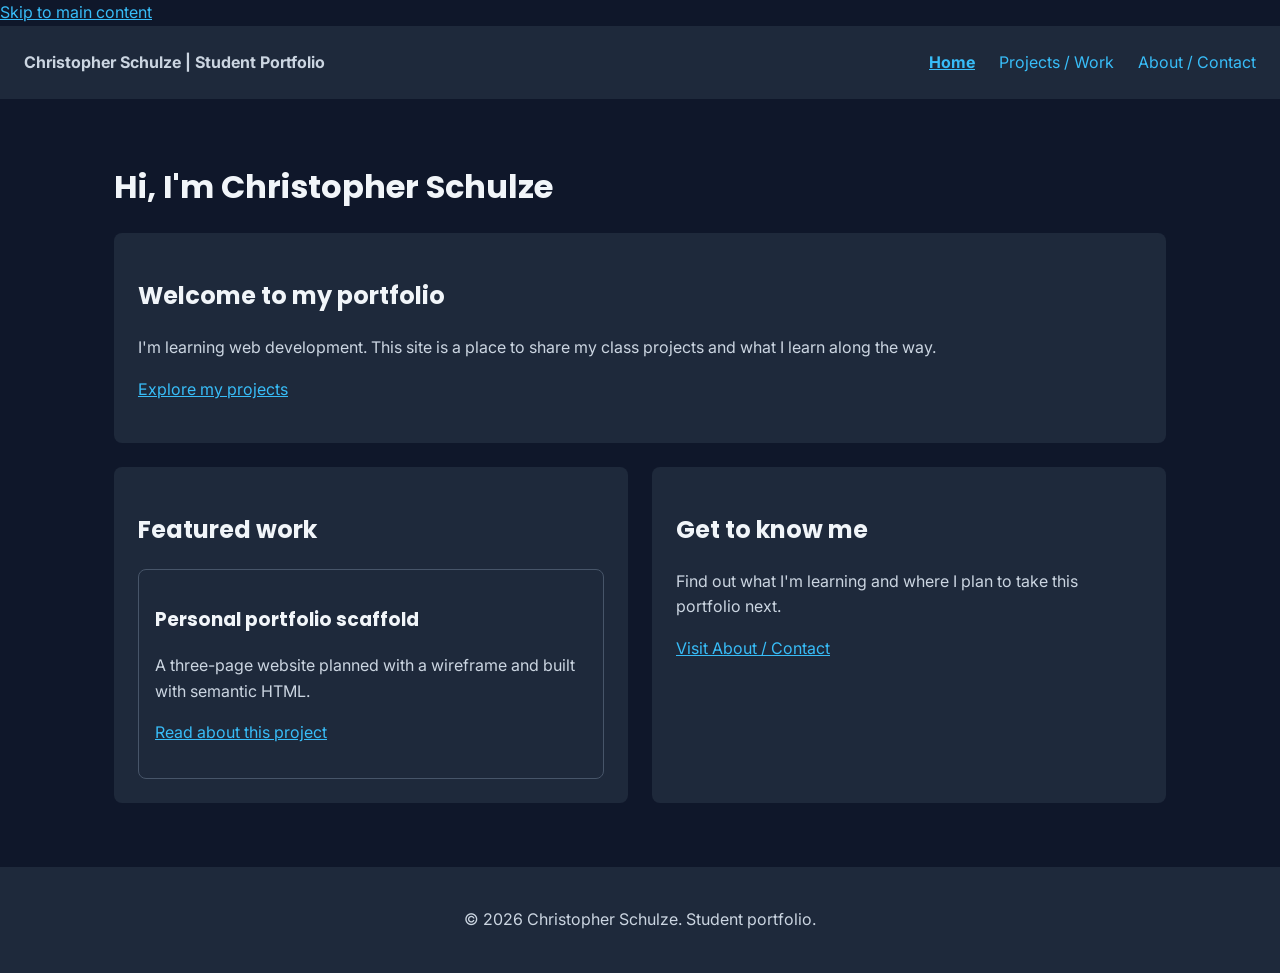
<file: index.html>
<!DOCTYPE html>
<html lang="en">  
<head>
  <meta charset="UTF-8">
  <meta name="viewport" content="width=device-width, initial-scale=1.0">
  <meta name="description" content="Christopher Schulze's student portfolio: home.">
  <title>Home | Christopher Schulze</title>
  <link rel="stylesheet" href="style.css">
</head>
<body>
  <a href="#main-content">Skip to main content</a>
  <header>
    <p>Christopher Schulze | Student Portfolio</p>
    <nav aria-label="Main navigation">
      <ul>
        <li><a href="index.html" aria-current="page">Home</a></li>
        <li><a href="projects.html">Projects / Work</a></li>
        <li><a href="about.html">About / Contact</a></li>
      </ul>
    </nav>
  </header>
  <main id="main-content">
    <h1>Hi, I'm Christopher Schulze</h1>
<section aria-labelledby="welcome-heading">
  <h2 id="welcome-heading">Welcome to my portfolio</h2>
      <p>I'm learning web development. This site is a place to share my class projects and what I learn along the way.</p>
      <p><a href="projects.html">Explore my projects</a></p>
    </section>
    <div class="feature-grid">
<section aria-labelledby="featured-heading">
  <h2 id="featured-heading">Featured work</h2>
      <article>
        <h3>Personal portfolio scaffold</h3>
        <p>A three-page website planned with a wireframe and built with semantic HTML.</p>
        <p><a href="projects.html#portfolio-project">Read about this project</a></p>
      </article>
    </section>
<section aria-labelledby="next-heading">
  <h2 id="next-heading">Get to know me</h2>
      <p>Find out what I'm learning and where I plan to take this portfolio next.</p>
      <p><a href="about.html">Visit About / Contact</a></p>
    </section>
  </div>
  </main>
  <footer>
    <p>&copy; 2026 Christopher Schulze. Student portfolio.</p>
  </footer>
</body>
</html>
</file>
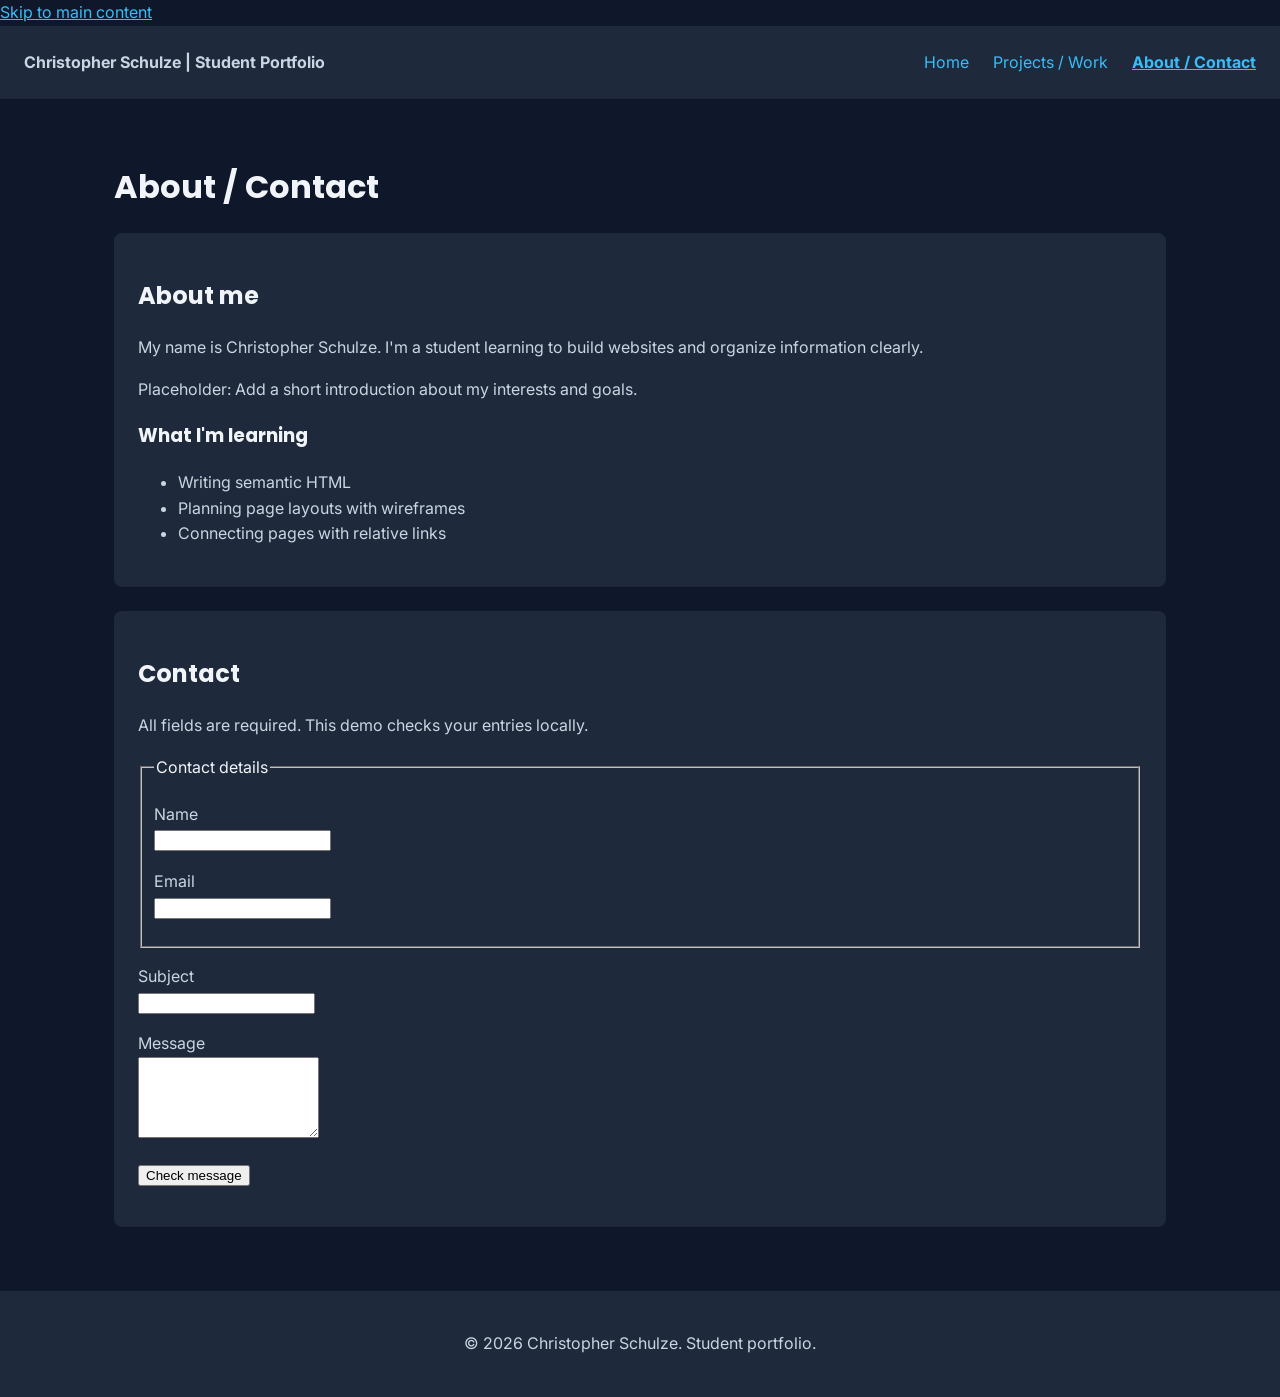
<file: about.html>
<!DOCTYPE html>
<html lang="en">
<head>
  <meta charset="UTF-8">
  <meta name="viewport" content="width=device-width, initial-scale=1.0">
  <meta name="description" content="Christopher Schulze's student portfolio: about / contact.">
  <title>About / Contact | Christopher Schulze</title>
  <link rel="stylesheet" href="style.css">
</head>
<body>
  <a href="#main-content">Skip to main content</a>
  <header>
    <p>Christopher Schulze | Student Portfolio</p>
    <nav aria-label="Main navigation">
      <ul>
        <li><a href="index.html">Home</a></li>
        <li><a href="projects.html">Projects / Work</a></li>
        <li><a href="about.html" aria-current="page">About / Contact</a></li>
      </ul>
    </nav>
  </header>
  <main id="main-content">
    <h1>About / Contact</h1>
    <section aria-labelledby="about-heading">
    <h2 id="about-heading">About me</h2>
      <p>My name is Christopher Schulze. I'm a student learning to build websites and organize information clearly.</p>
      <p>Placeholder: Add a short introduction about my interests and goals.</p>
      <h3>What I'm learning</h3>
      <ul>
        <li>Writing semantic HTML</li>
        <li>Planning page layouts with wireframes</li>
        <li>Connecting pages with relative links</li>
      </ul>
    </section>
    <section aria-labelledby="contact-heading">
      <h2 id="contact-heading">Contact</h2>
<p>All fields are required. This demo checks your entries locally.</p>

<form id="contact-form">
  <fieldset>
    <legend>Contact details</legend>

    <p>
      <label for="contact-name">Name</label><br>
      <input id="contact-name" name="name" autocomplete="name"
             required aria-describedby="name-error">
      <span id="name-error"></span>
    </p>

    <p>
      <label for="contact-email">Email</label><br>
      <input id="contact-email" name="email" type="email"
             autocomplete="email" required aria-describedby="email-error">
      <span id="email-error"></span>
    </p>
  </fieldset>

  <p>
    <label for="contact-subject">Subject</label><br>
    <input id="contact-subject" name="subject"
           required aria-describedby="subject-error">
    <span id="subject-error"></span>
  </p>

  <p>
    <label for="contact-message">Message</label><br>
    <textarea id="contact-message" name="message" rows="5"
              required aria-describedby="message-error"></textarea>
    <span id="message-error"></span>
  </p>

  <button type="submit" disabled>Check message</button>
  <p id="contact-status" role="status"></p>
</form>

<script>
  const form = document.querySelector('#contact-form');
  const status = document.querySelector('#contact-status');
  const fields = [
    ['name', 'Enter your name.'],
    ['email', 'Enter an email address like name@example.com.'],
    ['subject', 'Enter a subject.'],
    ['message', 'Enter a message.']
  ];

  form.addEventListener('submit', (event) => {
    event.preventDefault();
    status.textContent = '';
    let firstInvalid = null;

    for (const [name, errorMessage] of fields) {
      const field = document.getElementById('contact-' + name);
      const error = document.getElementById(name + '-error');
      const invalid = !field.value.trim() || !field.validity.valid;

      error.textContent = invalid ? 'Error: ' + errorMessage : '';

      if (invalid) {
        field.setAttribute('aria-invalid', 'true');
        firstInvalid ??= field;
      } else {
        field.removeAttribute('aria-invalid');
      }
    }

    if (firstInvalid) {
      firstInvalid.focus();
    } else {
      status.textContent = 'All fields are valid. This demo did not send a message.';
    }
  });

  form.noValidate = true;
  form.querySelector('button').disabled = false;
</script>
    </section>
  </main>
  <footer>
    <p>&copy; 2026 Christopher Schulze. Student portfolio.</p>
  </footer>
</body>
</html>
</file>
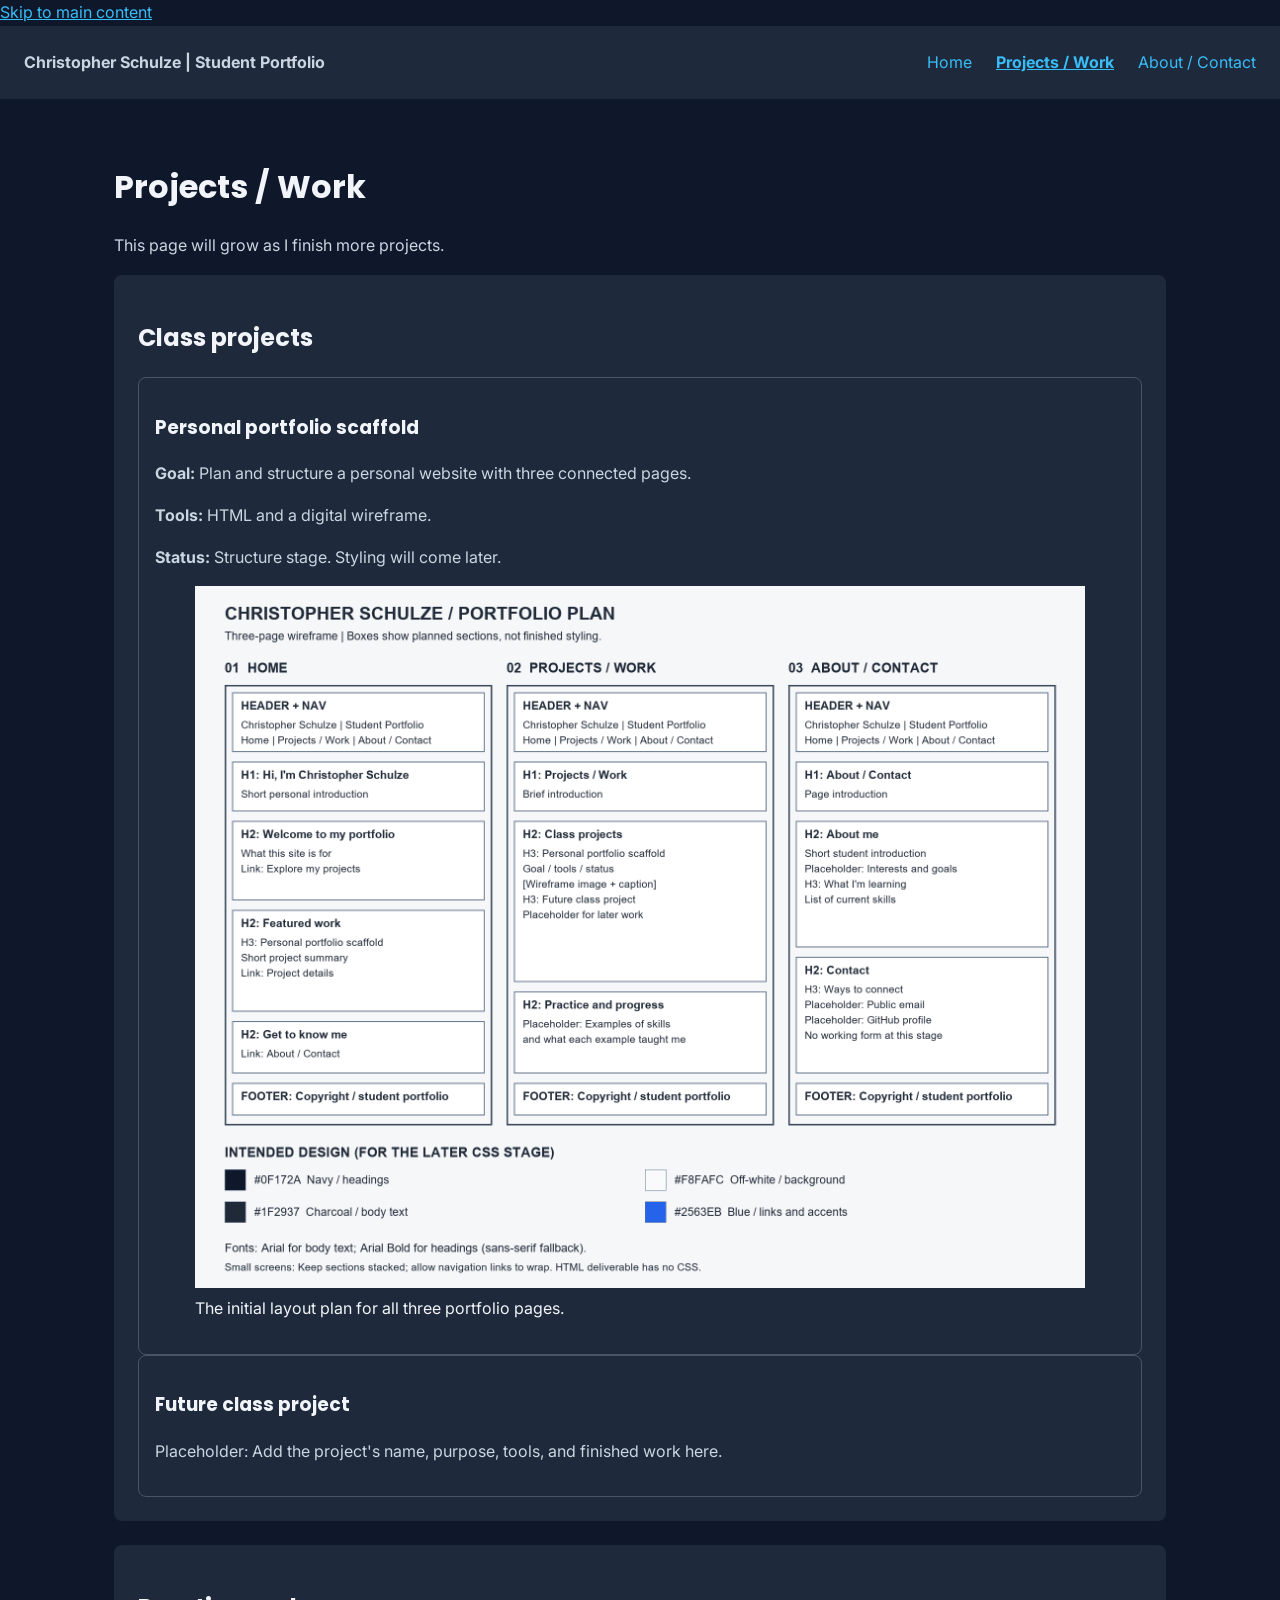
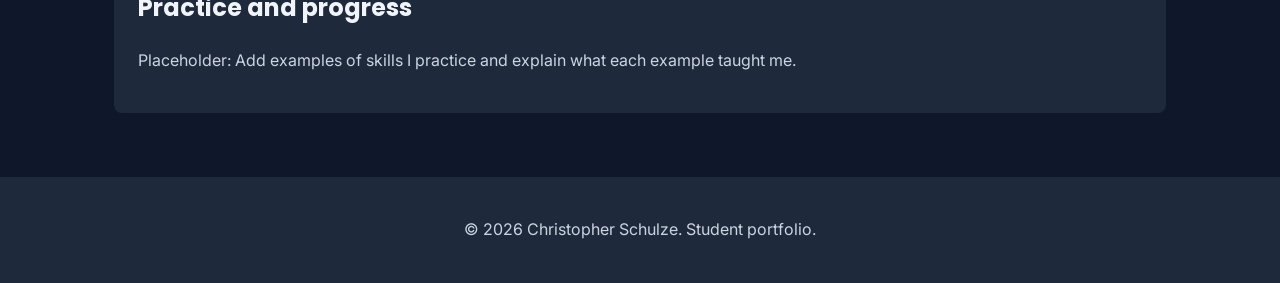
<file: projects.html>
<!DOCTYPE html>
<html lang="en">
<head>
  <meta charset="UTF-8">
  <meta name="viewport" content="width=device-width, initial-scale=1.0">
  <meta name="description" content="Christopher Schulze's student portfolio: projects / work.">
  <title>Projects / Work | Christopher Schulze</title>
  <link rel="stylesheet" href="style.css">
</head>
<body>
  <a href="#main-content">Skip to main content</a>
  <header>
    <p>Christopher Schulze | Student Portfolio</p>
    <nav aria-label="Main navigation">
      <ul>
        <li><a href="index.html">Home</a></li>
        <li><a href="projects.html" aria-current="page">Projects / Work</a></li>
        <li><a href="about.html">About / Contact</a></li>
      </ul>
    </nav>
  </header>
  <main id="main-content">
    <h1>Projects / Work</h1>
    <p>This page will grow as I finish more projects.</p>
    <section aria-labelledby="class-projects-heading">
<h2 id="class-projects-heading">Class projects</h2>
      <article id="portfolio-project">
        <h3>Personal portfolio scaffold</h3>
        <p><strong>Goal:</strong> Plan and structure a personal website with three connected pages.</p>
        <p><strong>Tools:</strong> HTML and a digital wireframe.</p>
        <p><strong>Status:</strong> Structure stage. Styling will come later.</p>
        <figure>
          <img src="wireframe.png" alt="Wireframe for Home, Projects / Work, and About / Contact, with palette and font notes." width="900">
          <figcaption>The initial layout plan for all three portfolio pages.</figcaption>
        </figure>
      </article>
      <article>
        <h3>Future class project</h3>
        <p>Placeholder: Add the project's name, purpose, tools, and finished work here.</p>
      </article>
    </section>
    <section aria-labelledby="practice-heading">
<h2 id="practice-heading">Practice and progress</h2>
      <p>Placeholder: Add examples of skills I practice and explain what each example taught me.</p>
    </section>
  </main>
  <footer>
    <p>&copy; 2026 Christopher Schulze. Student portfolio.</p>
  </footer>
</body>
</html>
</file>
<file: style.css>
@import url('https://fonts.googleapis.com/css2?family=Inter:wght@400;500;600;700&family=Poppins:wght@500;600;700&display=swap');

:root {
  --background: #0f172a;
  --surface: #1e293b;
  --accent: #38bdf8;
  --text: #f1f5f9;
  --muted: #cbd5e1;
}

* {
  box-sizing: border-box;
}

body {
  margin: 0;
  background: var(--background);
  color: var(--text);
  font-family: 'Inter', sans-serif;
  line-height: 1.6;
}

h1, h2, h3 {
  font-family: 'Poppins', sans-serif;
}

h1 {
  font-size: 32px;
}

h2 {
  font-size: 24px;
}

a {
  color: var(--accent);
}

header {
  display: flex;
  justify-content: space-between;
  align-items: center;
  gap: 24px;
  padding: 24px;
  background: var(--surface);
}

header p {
  margin: 0;
  font-weight: 700;
}

nav ul {
  display: flex;
  flex-wrap: wrap;
  gap: 24px;
  margin: 0;
  padding: 0;
  list-style: none;
}

nav a {
  text-decoration: none;
}

nav a[aria-current="page"] {
  font-weight: 700;
  text-decoration: underline;
}

#main-content {
  width: 100%;
  max-width: 1100px;
  margin: 0 auto;
  padding: 40px 24px;
}

section {
  padding: 24px;
  margin-bottom: 24px;
  background: var(--surface);
  border-radius: 8px;
}

article {
  padding: 16px;
  border: 1px solid #475569;
  border-radius: 8px;
}

p, li {
  color: var(--muted);
}

img {
  max-width: 100%;
  height: auto;
}

.feature-grid {
  display: grid;
  grid-template-columns: repeat(2, minmax(0, 1fr));
  gap: 24px;
}

footer {
  padding: 24px;
  text-align: center;
  background: var(--surface);
}

/* Tablet */
@media (max-width: 768px) {
  header {
    flex-direction: column;
    align-items: flex-start;
  }

  .feature-grid {
    grid-template-columns: 1fr;
  }

  #main-content {
    padding: 32px 16px;
  }
}

/* Mobile */
@media (max-width: 480px) {
  header {
    padding: 16px;
  }

  nav ul {
    gap: 16px;
  }

  h1 {
    font-size: 24px;
  }

  section {
    padding: 16px;
  }
}
</file>
